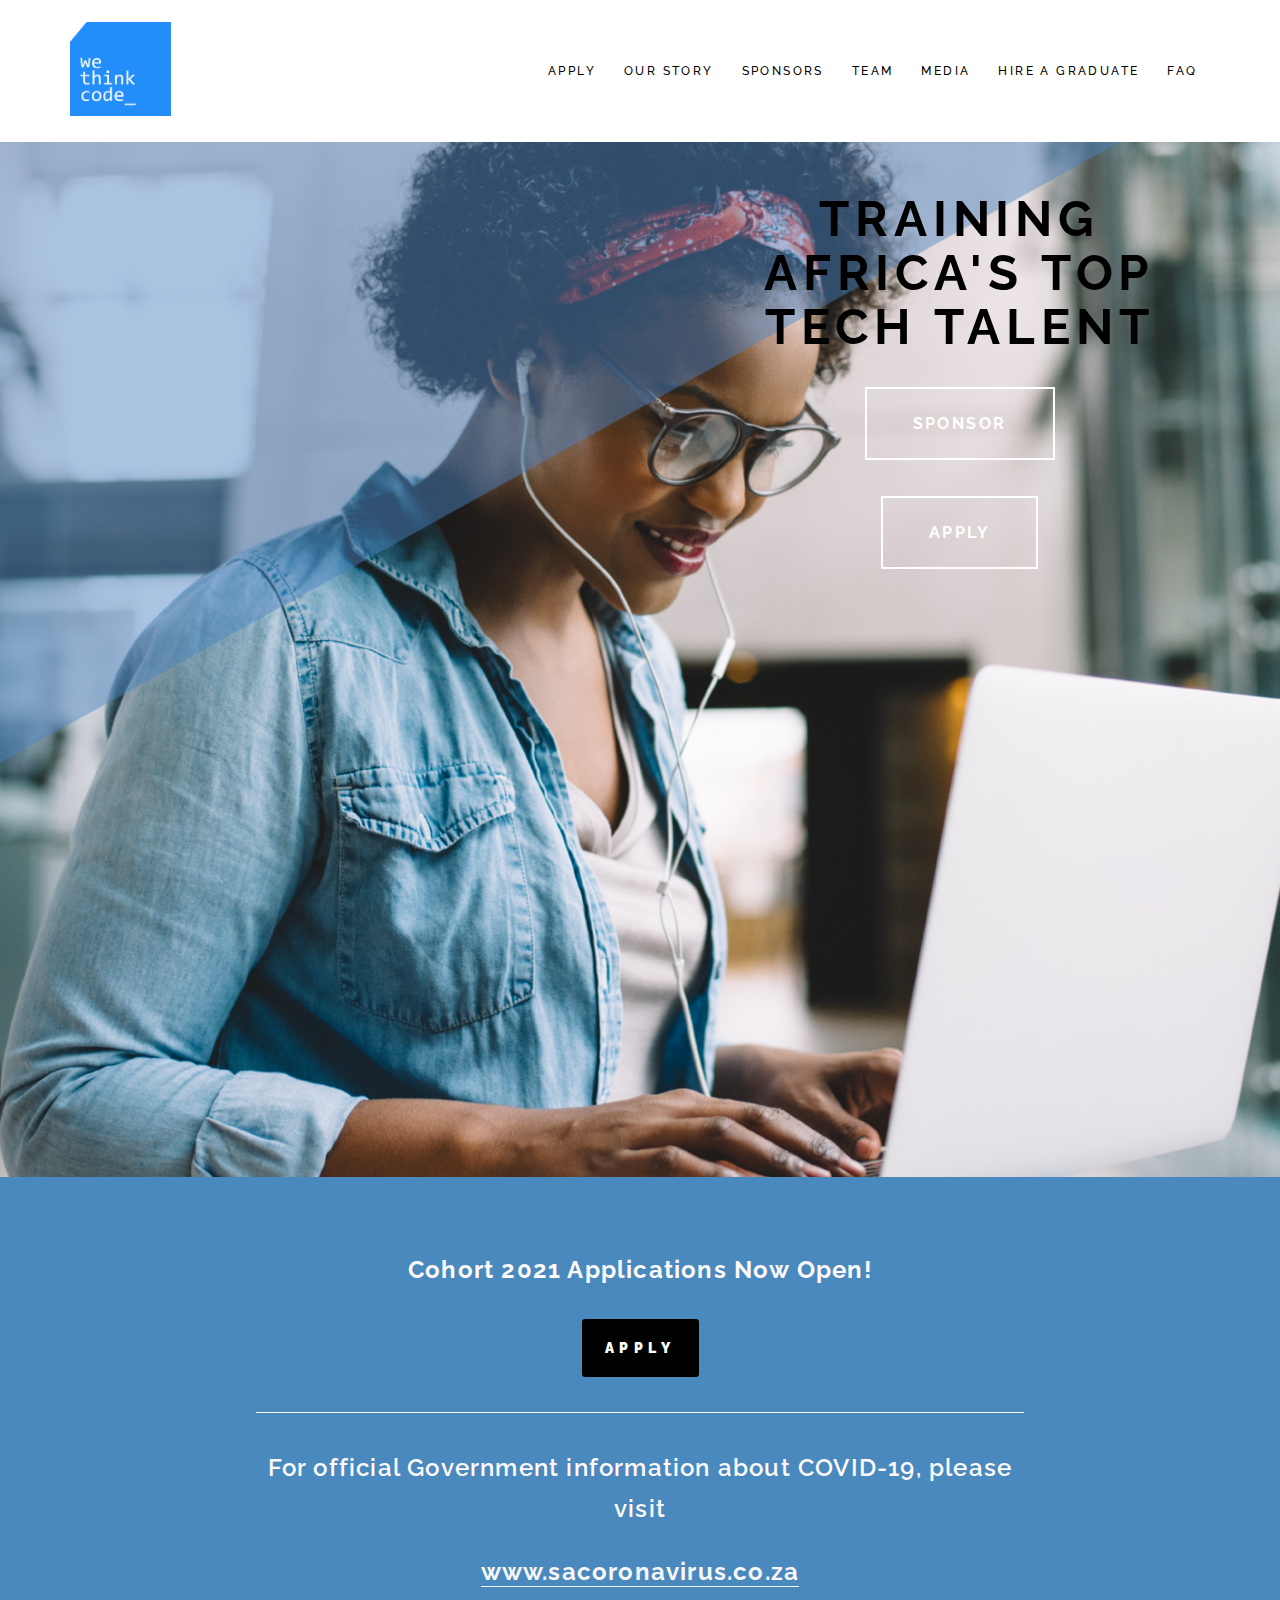
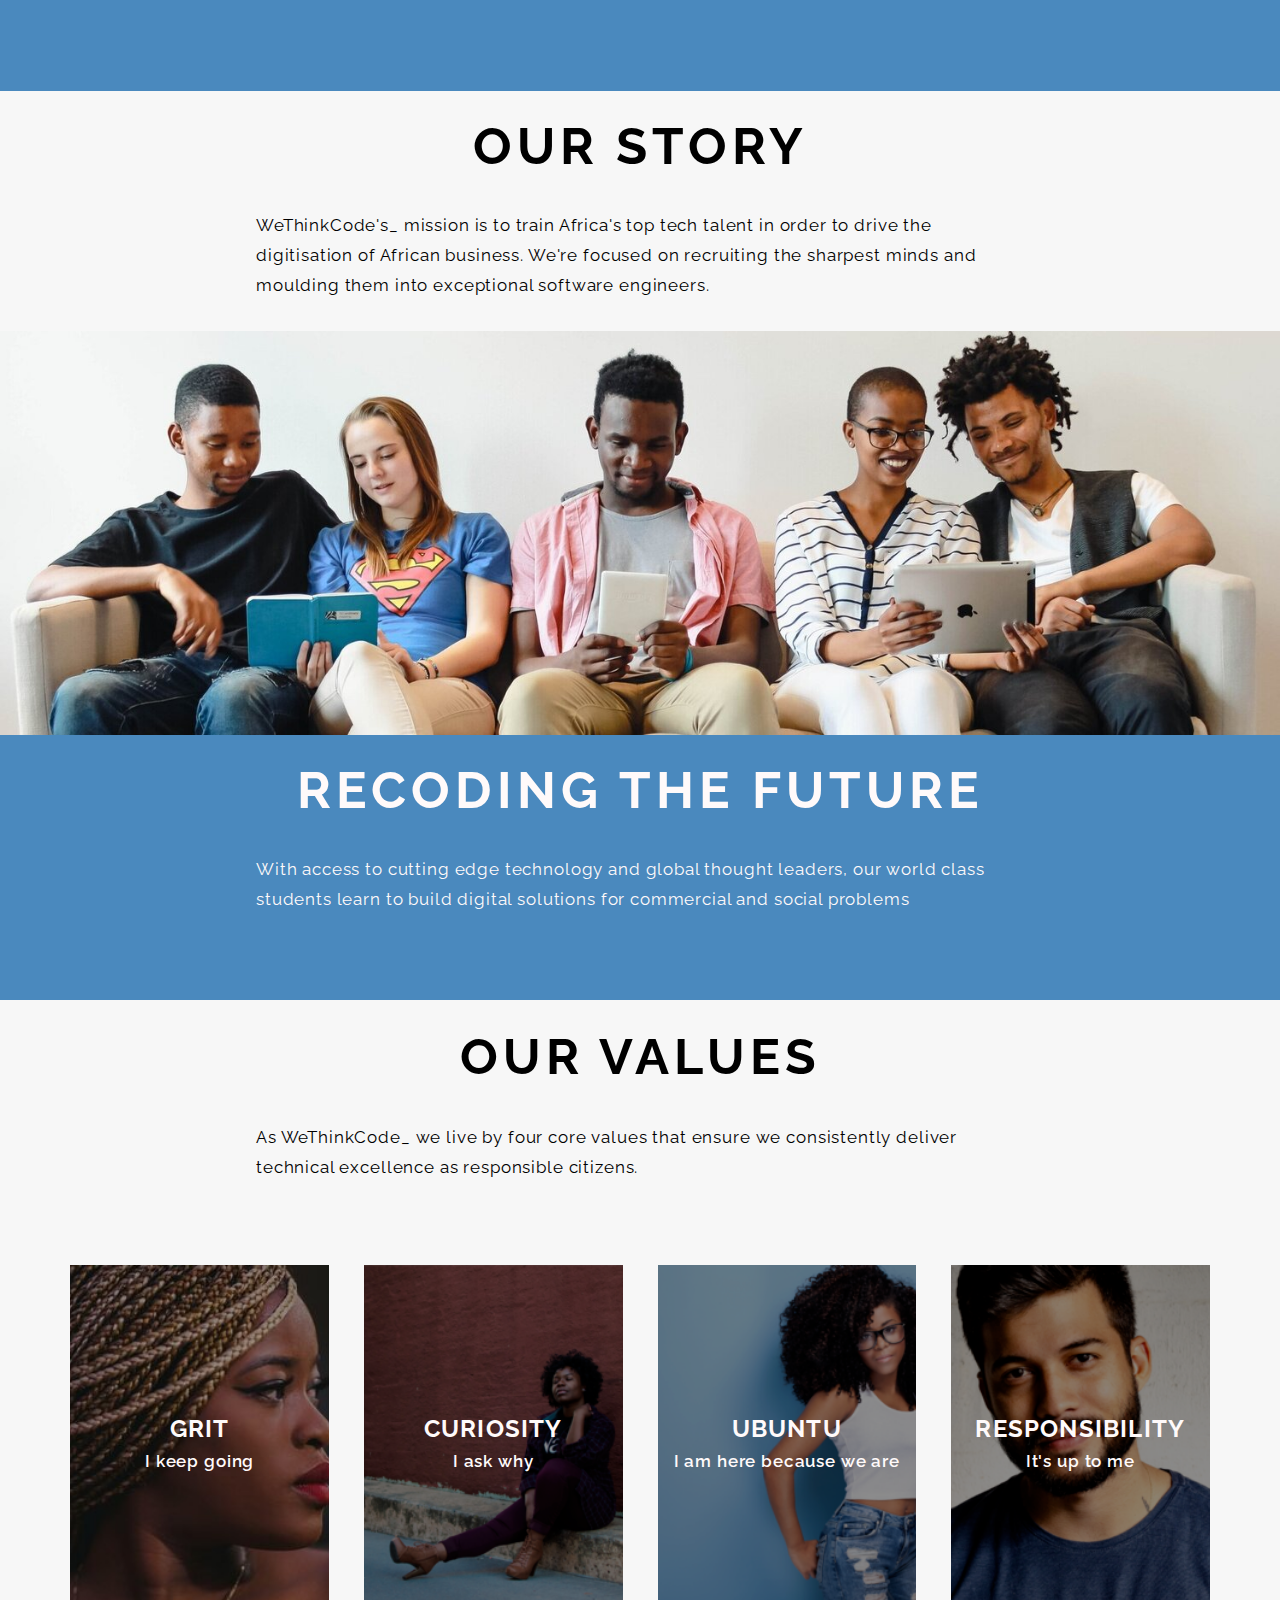
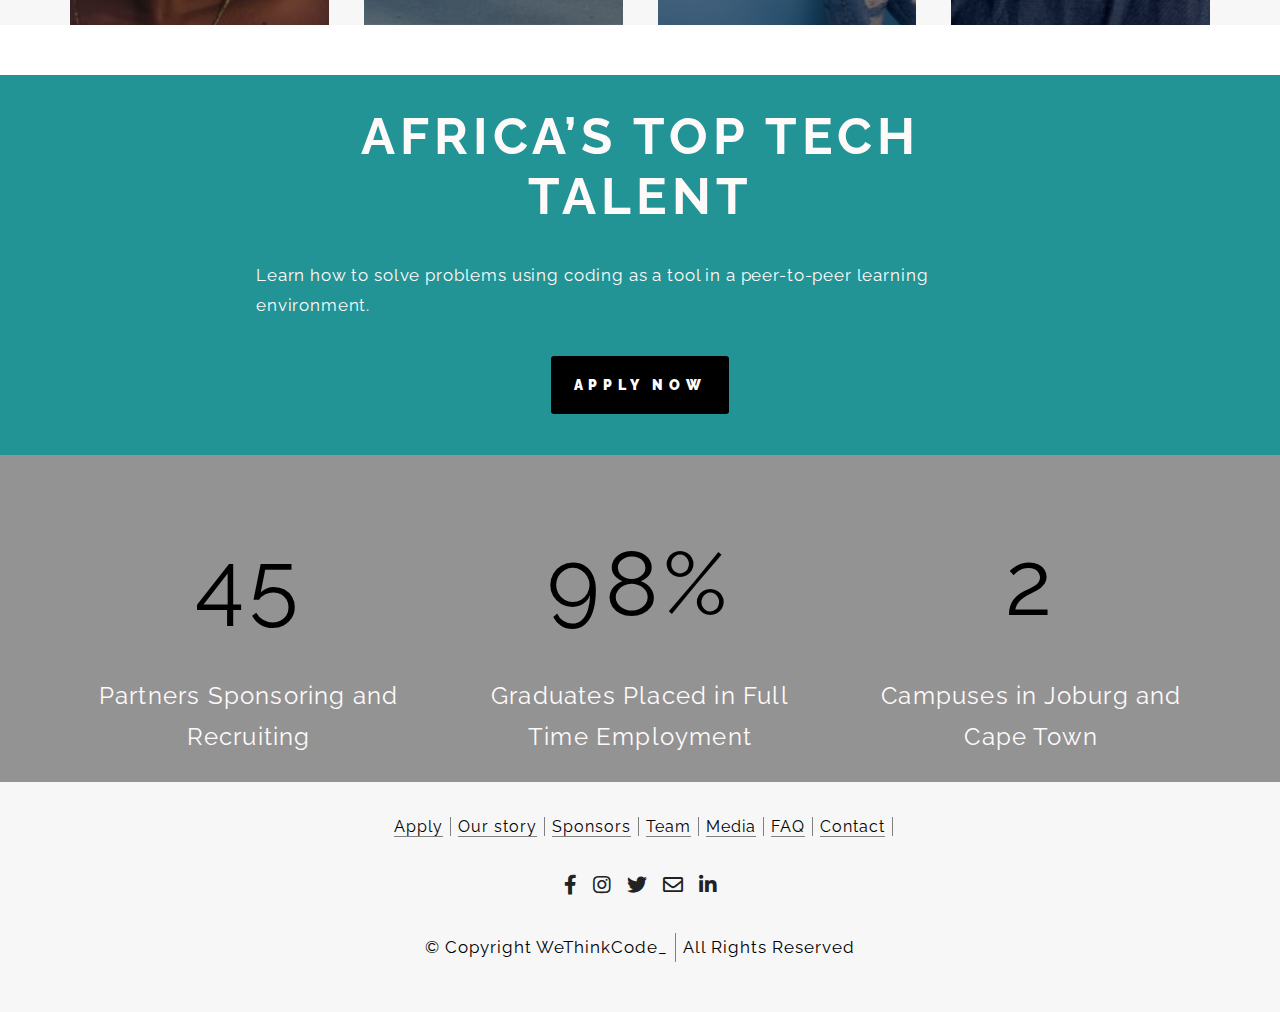
<file: index.html>
<!DOCTYPE html>
<html lang="en">
<head>
    <meta charset="UTF-8">
    <meta name="viewport" content="width=device-width, initial-scale=1.0">
    <meta name="description" content="Wethinkcode is an institution where you can learn how to code for free for 2 years">
    <meta name="author" content="Tavonga">
    <title>WeThinkCode_</title>
    <link rel="icon" type="image/png" href="./img/favicon-16x16.png" sizes="16x16">
    <link rel="stylesheet" href="./css/all.min.css">
    <link rel="stylesheet" href="./css/style.css">
</head>
<body>
    <header class="big-container">
        <a href="index.html"><img id="logo" src="./img/logo.png" alt="WeThinkCode logo"></a>
        <nav class="header-nav">
            <ul>
                <li><a href="apply.html">Apply</a></li>
                <li><a href="ourstory.html">Our story</a></li>
                <li><a href="sponsors.html">Sponsors</a></li>
                <li><a href="team.html">Team</a></li>
                <li><a href="#">Media</a></li>
                <li><a href="#">Hire a graduate</a></li>
                <li><a href="#">faq</a></li>
            </ul>
        </nav>
    </header>
    <section class="home-showcase">
        <div class="showcase-container big-container">
            <div class="showcase-heading">
                <h1 class="black-text">TRAINING AFRICA'S TOP TECH TALENT</h1>
            </div>
            <div class="showcase-buttons">
                <a class="showcase-button" href="#">Sponsor</a>
                <a class="showcase-button" href="apply.html">Apply</a>
            </div>
        </div>
    </section>
    <section class="announcement-container">
        <div class="announcement small-container">
            <div class="application-announcement">
                <h3 class="white-text">Cohort 2021 Applications Now Open!</h3>
                <a href="apply.html" id="black-button">Apply</a>
            </div>
            <div class="divider"></div>
            <div class="covid-announcement">
                <p 
                    class="white-text">For official Government information about COVID-19, please<br> visit <br>
                    <a href="https://sacoronavirus.co.za/" class="covid-link" target="_blank">www.sacoronavirus.co.za</a>
                </p>
            </div>
        </div>
    </section>
    <section class="our-story">
        <div class="small-container">
            <h2 class="black-text">OUR STORY</h2>
            <p class="black-text">
                WeThinkCode's_ mission is to train Africa's top tech talent in order to drive the digitisation of African business.
                We're focused on recruiting the sharpest minds and moulding them into exceptional software engineers.
            </p>
        </div>
    </section>
    <img class="group-image" src="./img/group.jpg" alt="we think coders reading books in different physical formats and devices">
    <section class="future-container">
        <div class="recording-the-future small-container">
            <h2 class="white-text">RECODING THE FUTURE</h2> 
            <p class="white-text">
                With access to cutting edge technology and global thought leaders, our world class 
                students learn to build digital solutions for commercial and social problems
            </p>
        </div>
    </section>
    <section class="values-container">
        <div class="our-values small-container">
            <h2 class="black-text">OUR VALUES</h2>
            <p class="black-text">
                As WeThinkCode_ we live by four core values that ensure we 
                consistently deliver technical excellence as responsible citizens.
            </p>
        </div>
    </section>
    <section class="values-grid-container">
        <div class="values-grid big-container">
            <div class="grit-image">
                <h4 class="white-text">GRIT</h4>
                <p class="white-text">I keep going</p>
            </div>
            <div class="curiosity-image">
                <h4 class="white-text">CURIOSITY</h4>
                <p class="white-text">I ask why</p>
            </div>
            <div class="ubuntu-image">
                <h4 class="white-text">UBUNTU</h4>
                <p class="white-text">I am here because we are</p>
            </div>
            <div class="responsibility-image">
                <h4 class="white-text">RESPONSIBILITY</h4>
                <p class="white-text">It's up to me</p>
            </div>
        </div>
    </section>
    <section class="tech-talent-container">
        <div class="tech-talent small-container">
            <h2 class="white-text">AFRICA’S TOP TECH <br> TALENT</h2>
            <p class="white-text">Learn how to solve problems using coding as a tool in a peer-to-peer learning environment.</p>
            <a href="apply.html" id="black-button">Apply Now</a>
        </div>
    </section>
    <section class="stats-container">
        <div class="stats big-container">
            <div class="grid-stat">
                <h2 class="black-text">45</h2>
                <p class="white-text">Partners Sponsoring and Recruiting</p>
            </div>
            <div class="grid-stat">
                <h2 class="black-text">98%</h2>
                <p class="white-text">Graduates Placed in Full Time Employment</p>
            </div>
            <div class="grid-stat">
                <h2 class="black-text">2</h2>
                <p class="white-text">Campuses in Joburg and Cape Town</p>
            </div>
        </div>
    </section>
    <footer>
        <nav class="footer-nav">
            <ul>
                <li><a href="apply.html">Apply</a></li>
                <li><a href="ourstory.html">Our story</a></li>
                <li><a href="sponsors.html">Sponsors</a></li>
                <li><a href="team.html">Team</a></li>
                <li><a href="#">Media</a></li>
                <li><a href="#">FAQ</a></li>
                <li><a href="#">Contact</a></li>
            </ul>
        </nav>
        <div class="footer-icons">
            <i class="fab fa-facebook-f"></i>
            <i class="fab fa-instagram"></i>
            <i class="fab fa-twitter"></i>
            <i class="far fa-envelope"></i>
            <i class="fab fa-linkedin-in"></i>
        </div>
        <div class="copyrights black-text">
            <p class="copytag">&copy; Copyright WeThinkCode_</p>
            <p class="rights-tag">All Rights Reserved</p>
        </div>
    </footer>
</body>
</html>
</file>
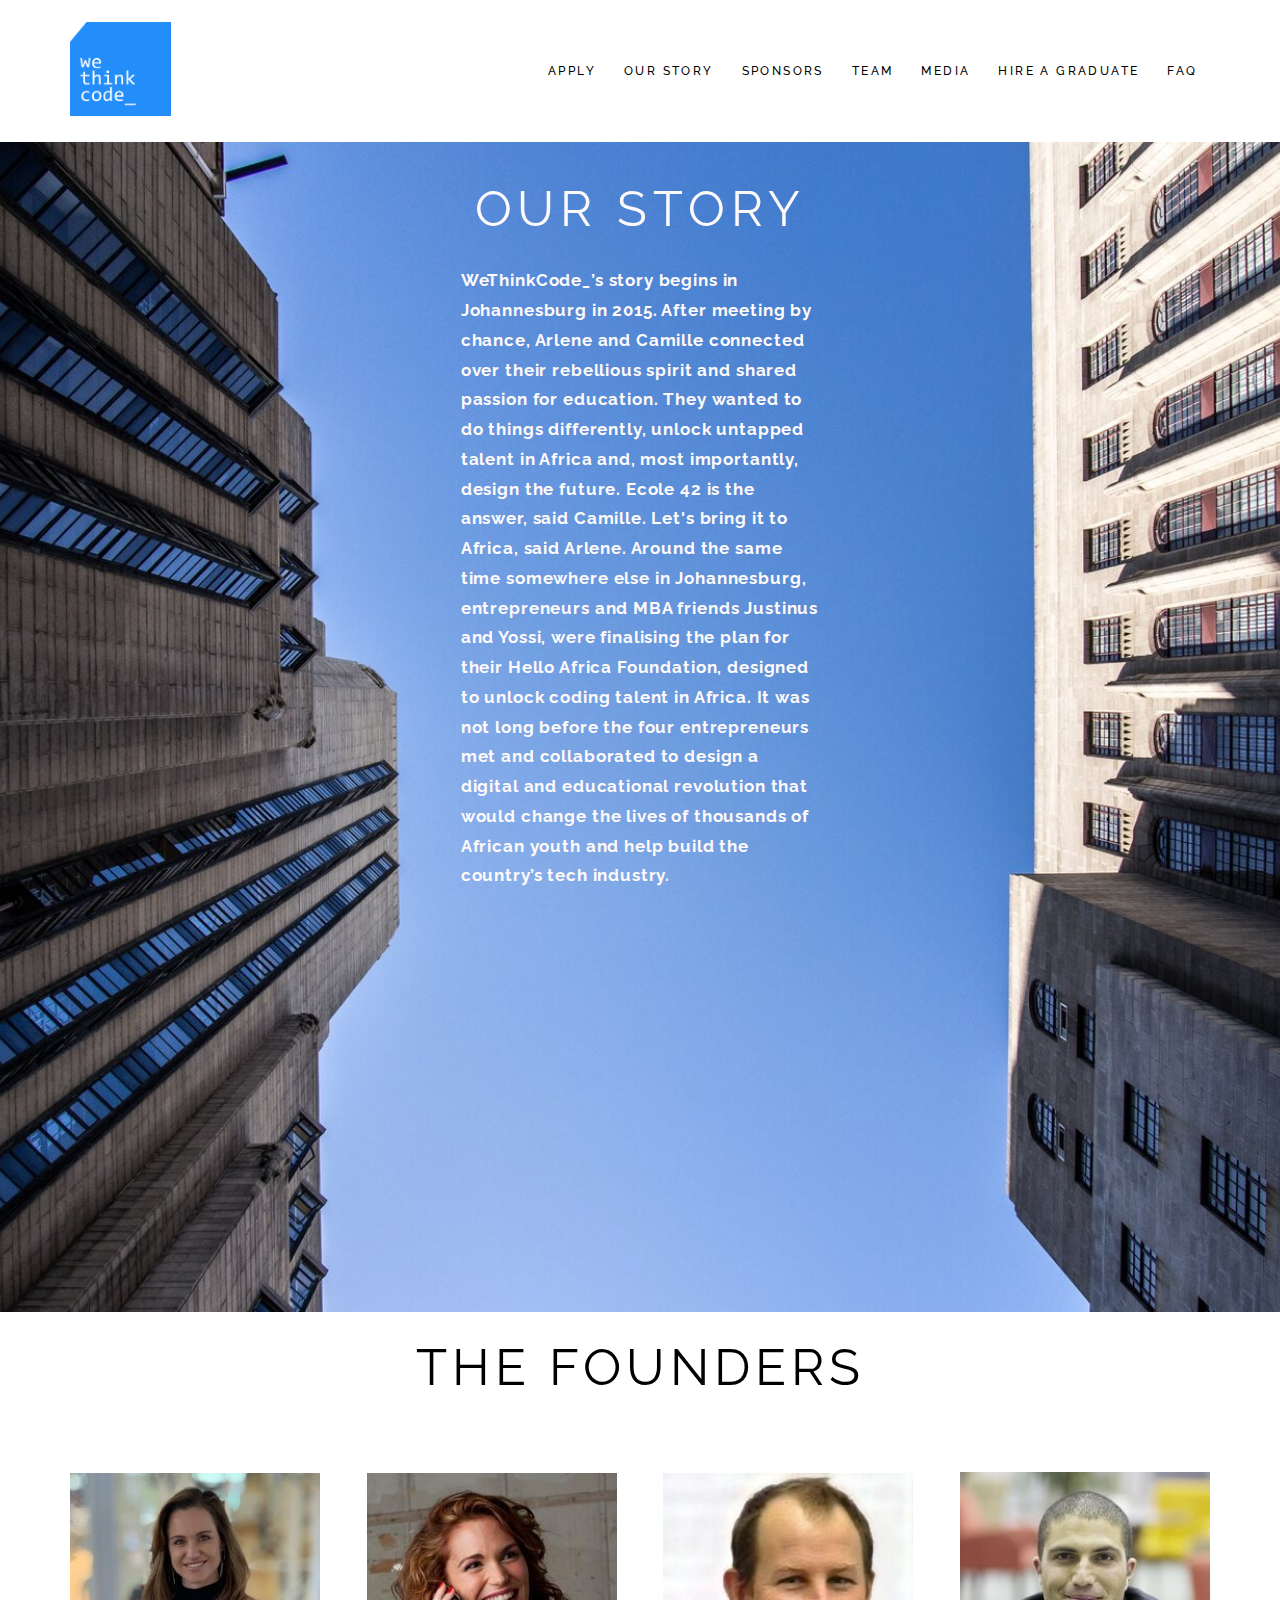
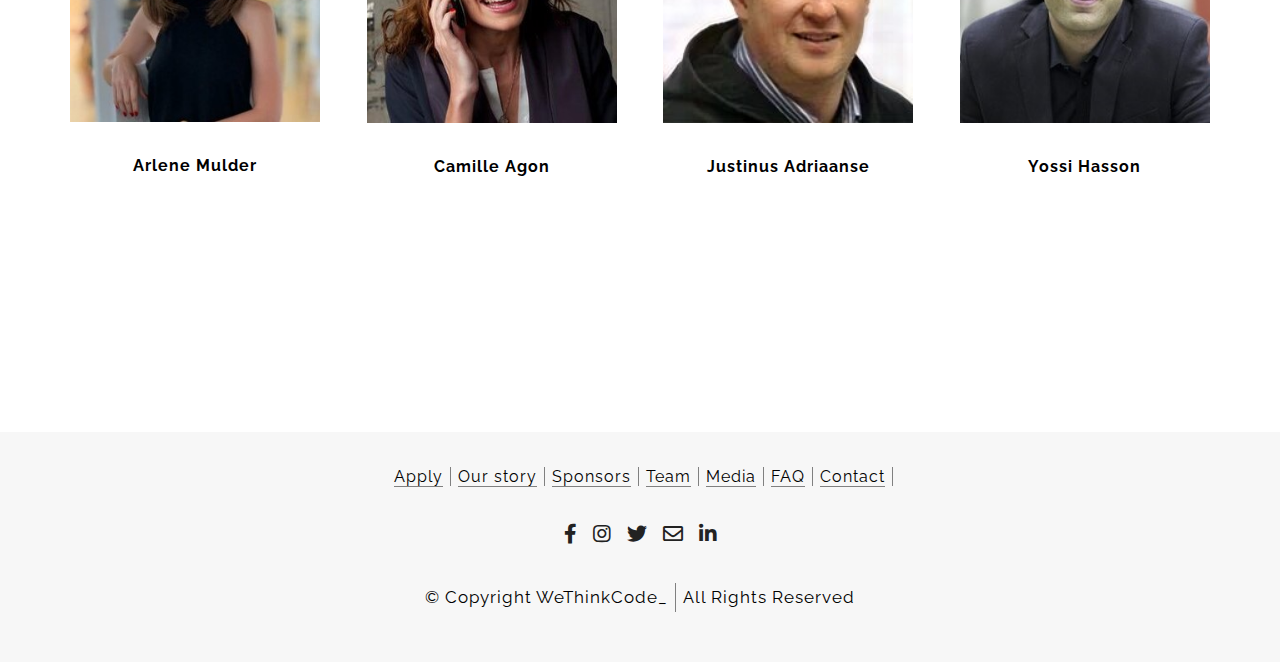
<file: ourstory.html>
<!DOCTYPE html>
<html lang="en">
<head>
    <meta charset="UTF-8">
    <meta name="viewport" content="width=device-width, initial-scale=1.0">
    <meta name="description" content="Wethinkcode is an institution where you can learn how to code for free for 2 years">
    <meta name="author" content="Tavonga">
    <title>Our Story - WeThinkCode_</title>
    <link rel="icon" type="image/png" href="./img/favicon-16x16.png" sizes="16x16">
    <link rel="stylesheet" href="./css/all.min.css">
    <link rel="stylesheet" href="./css/style.css">
</head>
<body>
    <header class="big-container">
        <a href="index.html"><img id="logo" src="./img/logo.png" alt="WeThinkCode logo"></a>
        <nav class="header-nav">
            <ul>
                <li><a href="apply.html">Apply</a></li>
                <li><a href="ourstory.html">Our story</a></li>
                <li><a href="#">Sponsors</a></li>
                <li><a href="#">Team</a></li>
                <li><a href="#">Media</a></li>
                <li><a href="#">Hire a graduate</a></li>
                <li><a href="#">faq</a></li>
            </ul>
        </nav>
    </header>
    <section class="story-showcase">
        <div class="tiny-container">
            <h1 class="white-text">OUR STORY</h1>
            <p class="white-text">
                WeThinkCode_’s story begins in Johannesburg in 2015. After meeting by chance, Arlene and Camille
                connected over their rebellious spirit and shared passion for education. 
                They wanted to do things differently, unlock untapped talent in Africa and, most importantly, 
                design the future. Ecole 42 is the answer, said Camille. Let's bring it to Africa, said Arlene. 
                Around the same time somewhere else in Johannesburg, entrepreneurs and MBA friends Justinus and Yossi, 
                were finalising the plan for their Hello Africa Foundation, designed to unlock coding talent in Africa. 
                It was not long before the four entrepreneurs met and collaborated to design a digital and educational 
                revolution that would change the lives of thousands of African youth and help build the country’s tech 
                industry.
            </p>
        </div>
    </section>
    <section class="the-founders big-container">
        <h2 class="black-text">THE FOUNDERS</h2>
        <div class="founder-faces">
            <div class="founder">
                <img src="./img/arlene.jpg" alt="Arlene Mulder image">
                <h3 class="black-text">Arlene Mulder</h3>
            </div>
            <div class="founder">
                <img src="./img/camille.jpg" alt="Camille Agon image">
                <h3 class="black-text">Camille Agon</h3>
            </div>
            <div class="founder">
                <img src="./img/justinus.jpg" alt="Justinus Adriaanse image">
                <h3 class="black-text">Justinus Adriaanse</h3>
            </div>
            <div class="founder">
                <img src="./img/yossi.jpg" alt="Yossi Hasson image">
                <h3 class="black-text">Yossi Hasson</h3>
            </div>
        </div>
    </section>
    <footer>
        <nav class="footer-nav">
            <ul>
                <li><a href="apply.html">Apply</a></li>
                <li><a href="ourstory.html">Our story</a></li>
                <li><a href="#">Sponsors</a></li>
                <li><a href="#">Team</a></li>
                <li><a href="#">Media</a></li>
                <li><a href="#">FAQ</a></li>
                <li><a href="#">Contact</a></li>
            </ul>
        </nav>
        <div class="footer-icons">
            <i class="fab fa-facebook-f"></i>
            <i class="fab fa-instagram"></i>
            <i class="fab fa-twitter"></i>
            <i class="far fa-envelope"></i>
            <i class="fab fa-linkedin-in"></i>
        </div>
        <div class="copyrights black-text">
            <p class="copytag">&copy; Copyright WeThinkCode_</p>
            <p class="rights-tag">All Rights Reserved</p>
        </div>
    </footer>
</body>
</html>
</file>
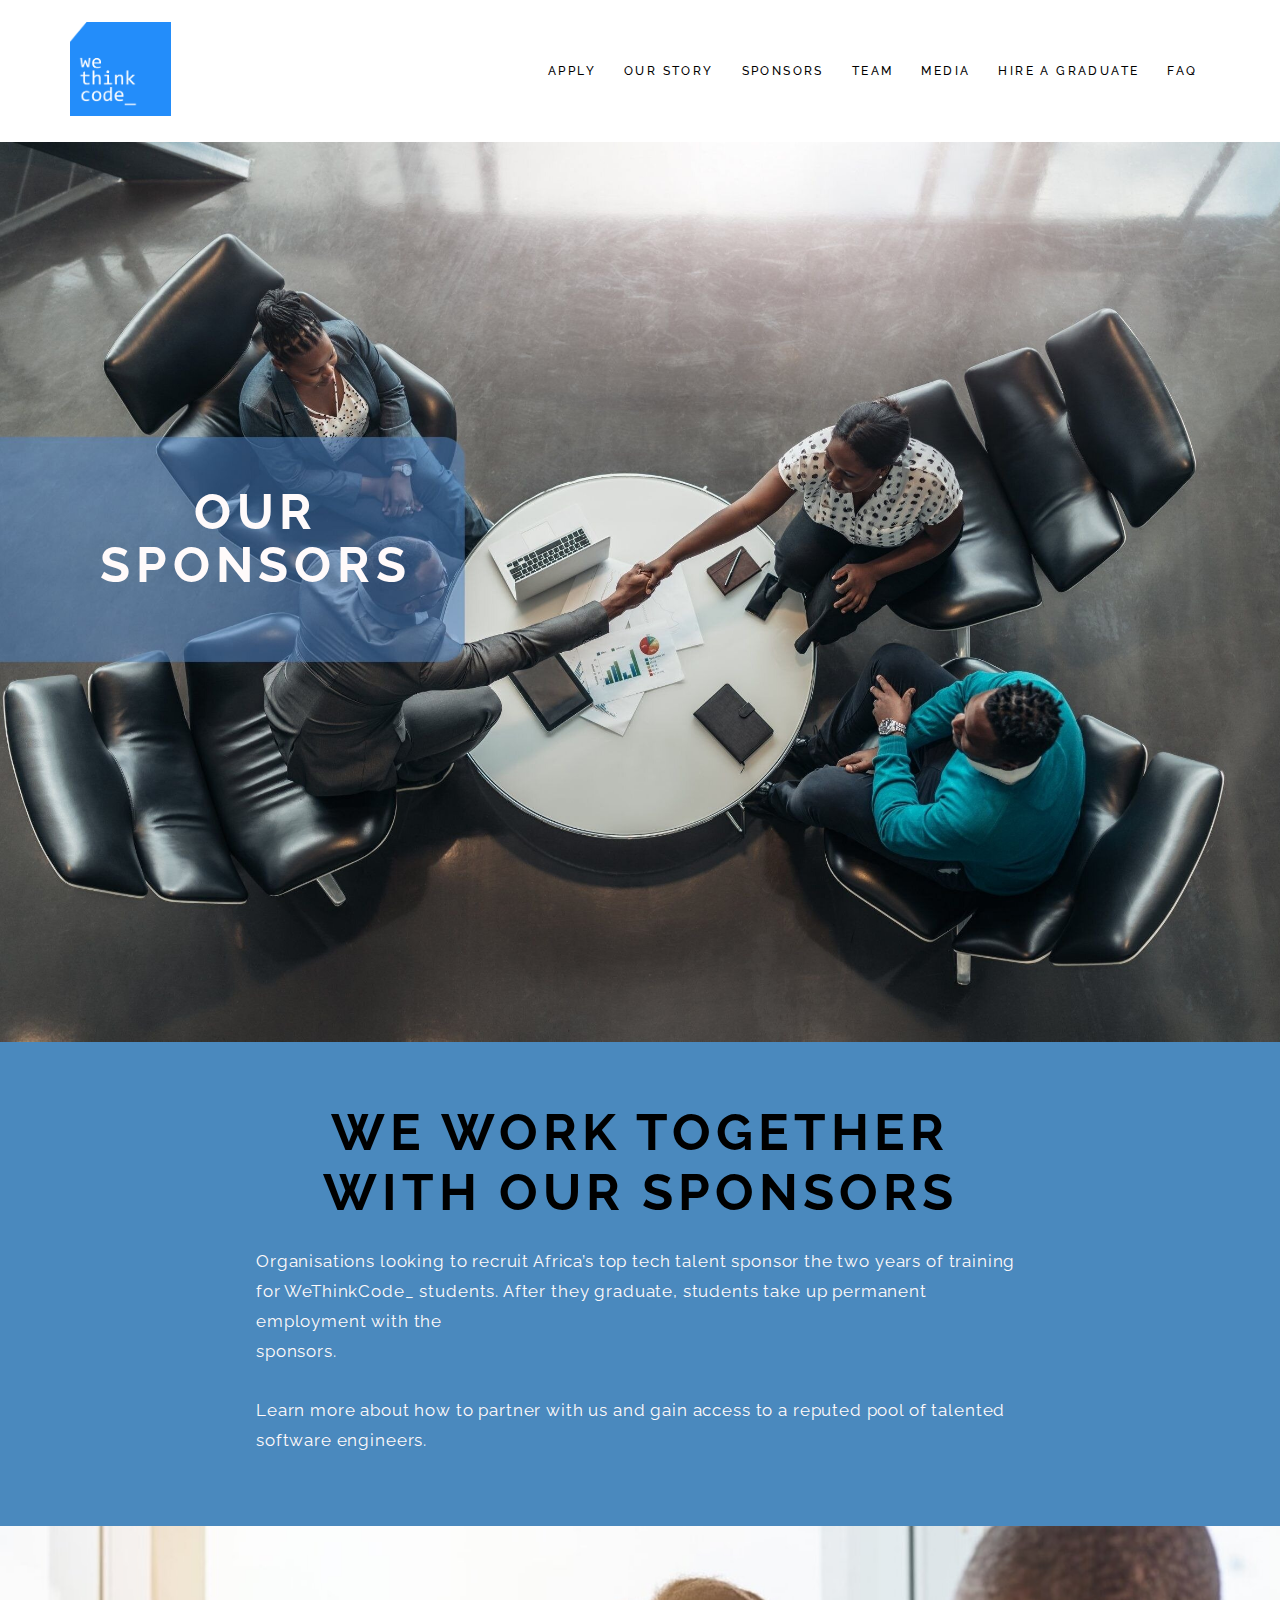
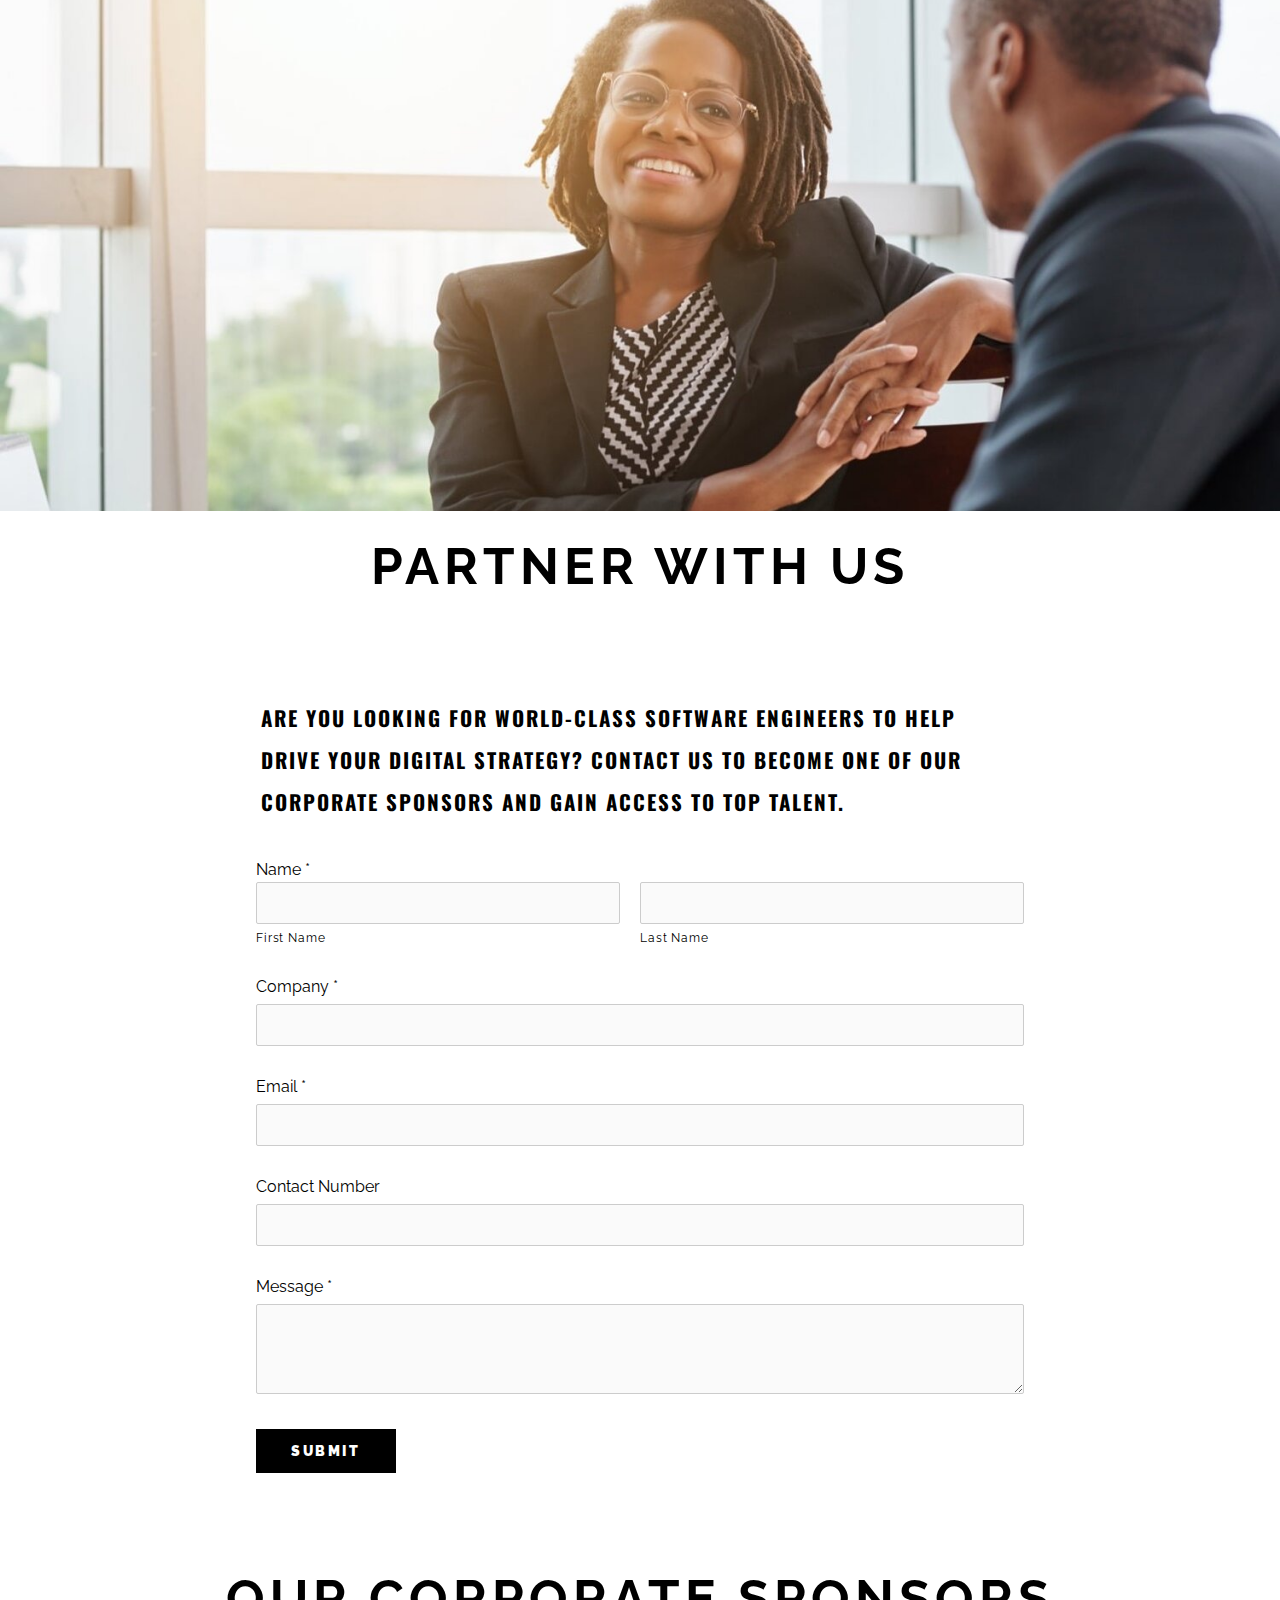
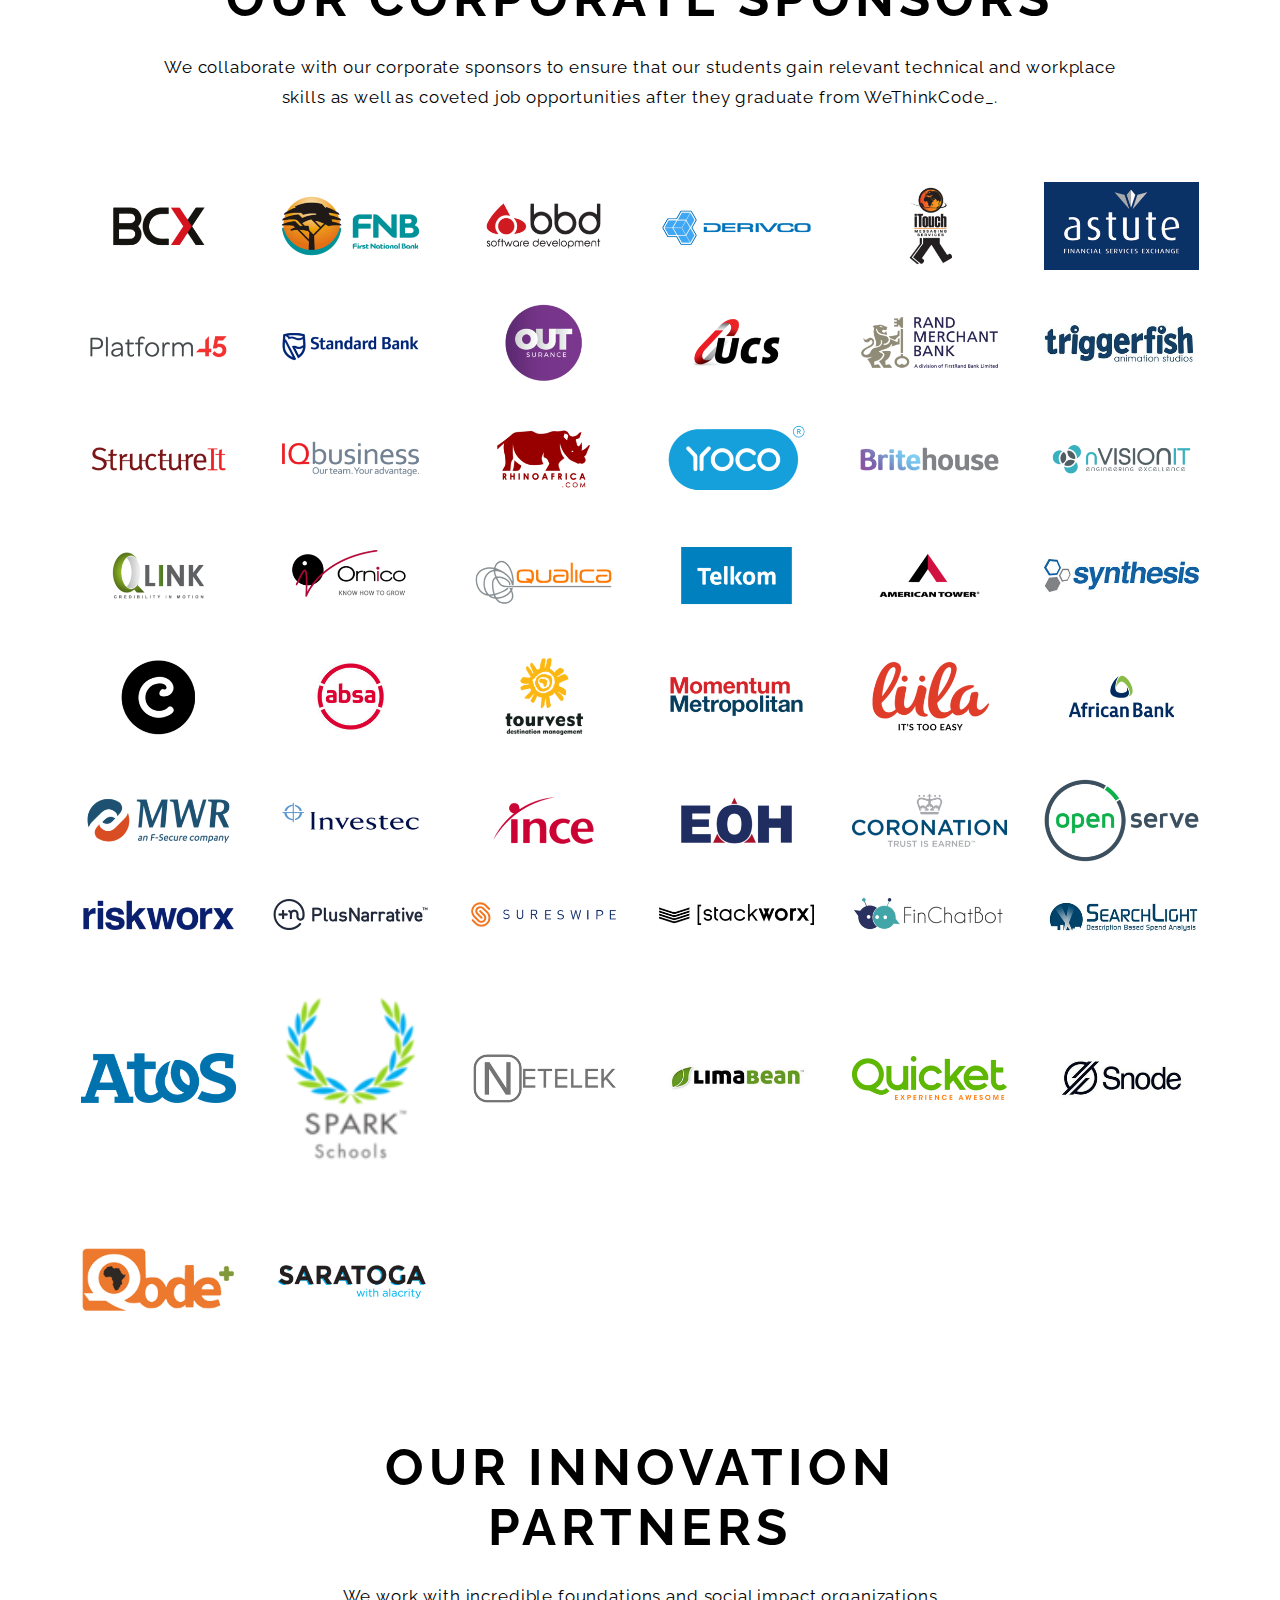
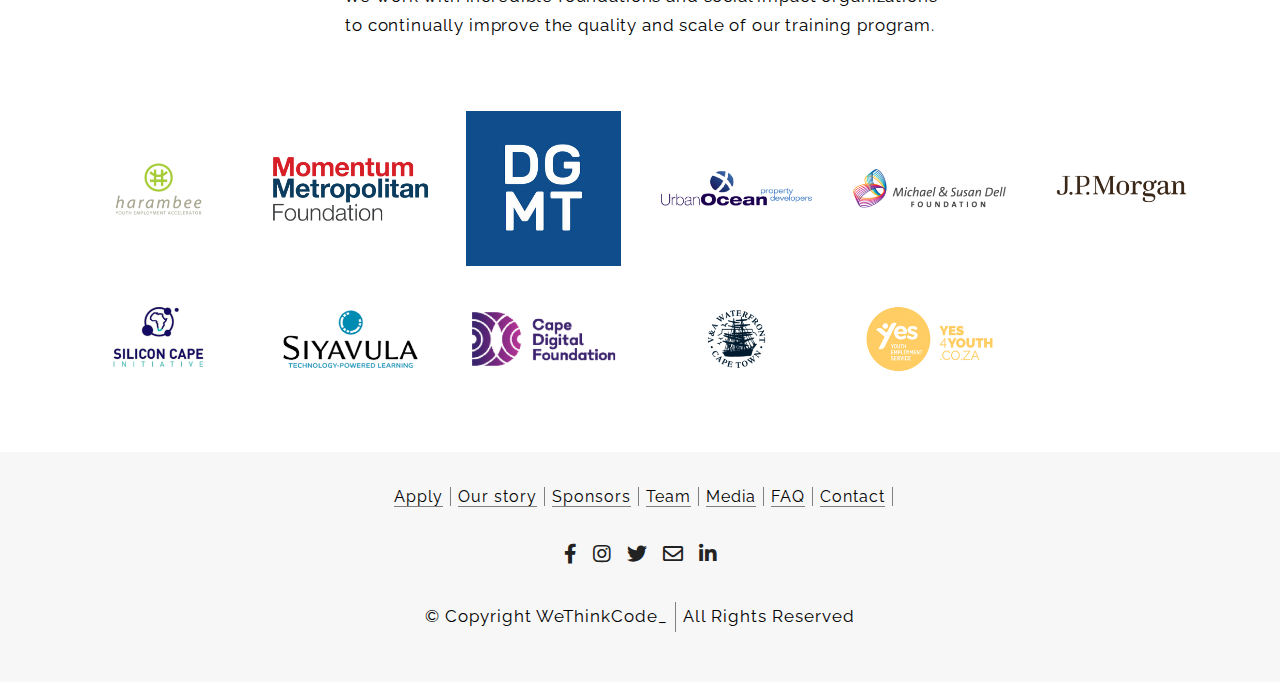
<file: sponsors.html>
<!DOCTYPE html>
<html lang="en">
<head>
    <meta charset="UTF-8">
    <meta name="viewport" content="width=device-width, initial-scale=1.0">
    <meta name="description" content="Wethinkcode is an institution where you can learn how to code for free for 2 years">
    <meta name="author" content="Tavonga">
    <title>Sponsors - WeThinkCode_</title>
    <link rel="icon" type="image/png" href="./img/favicon-16x16.png" sizes="16x16">
    <link rel="stylesheet" href="./css/all.min.css">
    <link rel="stylesheet" href="./css/style.css">
</head>
<body>
    <header class="big-container">
        <a href="index.html"><img id="logo" src="./img/logo.png" alt="WeThinkCode logo"></a>
        <nav class="header-nav">
            <ul>
                <li><a href="apply.html">Apply</a></li>
                <li><a href="ourstory.html">Our story</a></li>
                <li><a href="sponsors.html">Sponsors</a></li>
                <li><a href="team.html">Team</a></li>
                <li><a href="#">Media</a></li>
                <li><a href="#">Hire a graduate</a></li>
                <li><a href="#">faq</a></li>
            </ul>
        </nav>
    </header>
    <section class="sponsors-showcase">
        <div class="big-container">
            <h1 class="white-text">OUR <br> SPONSORS</h1>
        </div>
    </section>
    <section class="togetherness">
        <h2 class="small-container black-text">WE WORK TOGETHER WITH OUR SPONSORS</h2>
        <p class="white-text small-container">
            Organisations looking to recruit Africa’s top tech talent sponsor the two years of training for WeThinkCode_ students. 
            After they graduate, students take up permanent employment with the <br> sponsors.
            <br><br>
            Learn more about how to partner with us and gain access to a reputed pool of talented software engineers.
        </p>
    </section>
    <section class="mentorship"></section>
    <section class="partner">
        <h2 class="black-text small-container">PARTNER WITH US</h2>
        <h3 class="black-text small-container">
            ARE YOU LOOKING FOR WORLD-CLASS SOFTWARE ENGINEERS TO HELP DRIVE YOUR DIGITAL STRATEGY?
            CONTACT US TO BECOME ONE OF OUR CORPORATE SPONSORS AND GAIN ACCESS TO TOP TALENT.
        </h3>
    </section>
    <section class="sponsor-form-container small-container">
        <form action="" class="sponsor-form">
            <label for="name-group">Name *</label>
            <div id="name-group">
                <input id="first-name" type="text" name="first-name">
                <input type="text" name="last-name">
                <p>First Name</p>
                <p>Last Name</p>
            </div>
            <label for="company">Company *</label>
            <input type="text" id="company" name="company">

            <label for="email">Email *</label>
            <input type="email" id="email" name="email">

            <label for="phone">Contact Number</label>
            <input type="number" id="phone" name="phone">

            <label for="message">Message *</label>
            <textarea name="message" id="message" cols="30" rows="4"></textarea>
            <input type="submit" id="submit-btn" name="submit">
        </form>
    </section>
    <section class="corporate-sponsors big-container">
        <h2 class="black-text">OUR CORPORATE SPONSORS</h2>
        <p class="black-text">
            We collaborate with our corporate sponsors to ensure that our students gain relevant technical and workplace
            skills as well as coveted job opportunities after they graduate from WeThinkCode_.
        </p>
    </section>
    <section class="sponsors-grid big-container">
        <a href="https://www.bcx.co.za/" target="_blank"><img src="./img/sponsor-logo/bcx.png" alt="bcx logo"></a>
        <a href="https://www.fnb.co.za/" target="_blank"><img src="./img/sponsor-logo/fnb.png" alt="fnb logo"></a>
        <a href="https://www.bbd.co.za/" target="_blank"><img src="./img/sponsor-logo/bbd.png" alt="bbd logo"></a>
        <a href="https://www.derivco.com/" target="_blank"><img src="./img/sponsor-logo/derivco.png" alt="derivco logo"></a>
        <a href="https://www.itouch.co.za/" target="_blank"><img src="./img/sponsor-logo/itouch.png" alt="itouch logo"></a>
        <a href="https://www.astutefse.com/" target="_blank"><img src="./img/sponsor-logo/astute.png" alt="astute logo"></a>
        <a href="https://www.platform45.com/" target="_blank"><img src="./img/sponsor-logo/platform45.png" alt="platform45 logo"></a>
        <a href="https://www.standardbank.co.za/" target="_blank"><img src="./img/sponsor-logo/standardbank.png" alt="standardbank logo"></a>
        <a href="https://www.outsurance.co.za/" target="_blank"><img src="./img/sponsor-logo/outsurance.png" alt="outsurance logo"></a>
        <a href="https://www.ucs-solutions.co.za/" target="_blank"><img src="./img/sponsor-logo/ucs.png" alt="ucs-solutions logo"></a>
        <a href="https://www.rmb.co.za/" target="_blank"><img src="./img/sponsor-logo/rmb.png" alt="rmb logo"></a>
        <a href="https://www.triggerfish.com/" target="_blank"><img src="./img/sponsor-logo/triggerfish.jpg" alt="triggerfish logo"></a>
        <a href="https://www.structureit.net/" target="_blank"><img src="./img/sponsor-logo/structureit.png" alt="structureit logo"></a>
        <a href="https://www.iqbusiness.net/" target="_blank"><img src="./img/sponsor-logo/iqbusiness.png" alt="iqbusiness logo"></a>
        <a href="https://www.rhinoafrica.com/" target="_blank"><img src="./img/sponsor-logo/rhinoafrica.png" alt="rhinoafrica logo"></a>
        <a href="https://www.yoco.co.za/" target="_blank"><img src="./img/sponsor-logo/yoco.png" alt="yoco logo"></a>
        <a href="https://www.britehouse.co.za/" target="_blank"><img src="./img/sponsor-logo/britehouse.png" alt="britehouse logo"></a>
        <a href="https://www.nvisionit.xyz/" target="_blank"><img src="./img/sponsor-logo/nvision.png" alt="nvision logo"></a>
        <a href="https://www.qlink.co.za/" target="_blank"><img src="./img/sponsor-logo/qlink.png" alt="qlink logo"></a>
        <a href="https://www.ornico.co.za/" target="_blank"><img src="./img/sponsor-logo/ornico.png" alt="ornico logo"></a>
        <a href="https://www.qualica.com/" target="_blank"><img src="./img/sponsor-logo/qualica.png" alt="qualica logo"></a>
        <a href="https://www.telkom.co.za/" target="_blank"><img src="./img/sponsor-logo/telkom.png" alt="telkom logo"></a>
        <a href="https://www.atcsouthafrica.co.za/" target="_blank"><img src="./img/sponsor-logo/americantower.png" alt="americantower logo"></a>
        <a href="https://www.synthesis.co.za/" target="_blank"><img src="./img/sponsor-logo/synthesis.jpg" alt="synthesis logo"></a>
        <a href="https://www.coil.com/" target="_blank"><img src="./img/sponsor-logo/coil.png" alt="coil logo"></a>
        <a href="https://www.absa.africa/" target="_blank"><img src="./img/sponsor-logo/absa.jpg" alt="absa logo"></a>
        <a href="https://www.tourvestdm.com/" target="_blank"><img src="./img/sponsor-logo/tourvest.png" alt="tourvest logo"></a>
        <a href="https://www.momentummetropolitan.co.za/" target="_blank"><img src="./img/sponsor-logo/momentummetropolitan.png" alt="momentummetropolitan logo"></a>
        <a href="https://www.rideshare.lula.co.za/" target="_blank"><img src="./img/sponsor-logo/lula.png" alt="lula logo"></a>
        <a href="https://www.africanbank.co.za/" target="_blank"><img src="./img/sponsor-logo/africanbank.png" alt="africanbank logo"></a>
        <a href="https://www.mwrinfosecurity.co.za/" target="_blank"><img src="./img/sponsor-logo/mwr.png" alt="mwrinfosecurity logo"></a>
        <a href="https://www.investec.co.za/" target="_blank"><img src="./img/sponsor-logo/investec.png" alt="investec logo"></a>
        <a href="https://www.ince.co.za/" target="_blank"><img src="./img/sponsor-logo/ince.png" alt="ince logo"></a>
        <a href="https://www.eoh.co.za/" target="_blank"><img src="./img/sponsor-logo/eoh.png" alt="eoh logo"></a>
        <a href="https://www.coronation.com/" target="_blank"><img src="./img/sponsor-logo/coronation.png" alt="coronation logo"></a>
        <a href="https://www.openserve.co.za/" target="_blank"><img src="./img/sponsor-logo/openserve.png" alt="openserve logo"></a>
        <a href="https://www.riskworx.com/" target="_blank"><img src="./img/sponsor-logo/riskworx.png" alt="riskworx logo"></a>
        <a href="https://www.plusnarrative.com/" target="_blank"><img src="./img/sponsor-logo/plusnarrative.png" alt="plusnarrative logo"></a>
        <a href="https://www.sureswipe.co.za/" target="_blank"><img src="./img/sponsor-logo/sureswipe.png" alt="sureswipe logo"></a>
        <a href="https://www.stackworx.io/" target="_blank"><img src="./img/sponsor-logo/stackworx.png" alt="stackworx logo"></a>
        <a href="https://www.finchatbot.com/" target="_blank"><img src="./img/sponsor-logo/finchatbot.png" alt="finchatbot logo"></a>
        <a href="https://www.marshantech.com/" target="_blank"><img src="./img/sponsor-logo/searchlight.png" alt="marshantech logo"></a>
        <a href="https://www.atos.net/" target="_blank"><img src="./img/sponsor-logo/atos.png" alt="atos logo"></a>
        <a href="https://www.sparkschools.co.za/" target="_blank"><img src="./img/sponsor-logo/sparkschools.png" alt="sparkschools logo"></a>
        <a href="https://www.netelek.co.za/" target="_blank"><img src="./img/sponsor-logo/netelek.png" alt="netelek logo"></a>
        <a href="https://www.limabean.agency/" target="_blank"><img src="./img/sponsor-logo/limabean.jpg" alt="limabean logo"></a>
        <a href="https://www.quicket.co.za/" target="_blank"><img src="./img/sponsor-logo/quicket.png" alt="quicket logo"></a>
        <a href="https://www.snode.com/" target="_blank"><img src="./img/sponsor-logo/snode.jpg" alt="snode logo"></a>
        <a href="https://www.qode.co.za/" target="_blank"><img src="./img/sponsor-logo/qode.png" alt="qode logo"></a>
        <a href="https://www.saratoga.co.za/" target="_blank"><img src="./img/sponsor-logo/saratoga.png" alt="saratoga logo"></a>
    </section>
    <section class="corporate-sponsors small-container">
        <h2 class="black-text">OUR INNOVATION PARTNERS</h2>
        <p class="black-text">
            We work with incredible foundations and social impact organizations to 
            continually improve the quality and scale of our training program.
        </p>
    </section>
    <section class="sponsors-grid big-container">
        <a href="https://www.harambee.co.za/" target="_blank"><img src="./img/sponsor-logo/harambee.png" alt="harambee logo"></a>
        <a href="https://www.momentummetropolitan.co.za/" target="_blank"><img src="./img/sponsor-logo/mmfoundation.png" alt="momentummetropolitan logo"></a>
        <a href="https://www.dgmt.co.za/" target="_blank"><img src="./img/sponsor-logo/dgmt.jpg" alt="dgmt logo"></a>
        <a href="https://www.urbanocean.com/" target="_blank"><img src="./img/sponsor-logo/urbanocean.png" alt="urbanocean logo"></a>
        <a href="https://www.msdf.org/" target="_blank"><img src="./img/sponsor-logo/michealandsusan.png" alt="msdf logo"></a>
        <a href="https://www.jpmorganchase.com/" target="_blank"><img src="./img/sponsor-logo/jpmorgan.png" alt="jpmorgan logo"></a>
        <a href="https://www.yes4youth.co.za/" target="_blank"><img src="./img/sponsor-logo/siliconcape.png" alt="siliconcape logo"></a>
        <a href="https://www.siyavula.com/future/wethinkcode/" target="_blank"><img src="./img/sponsor-logo/siyavula.png" alt="siyavula logo"></a>
        <a href="https://www.digitalfoundation.org.za/" target="_blank"><img src="./img/sponsor-logo/digitalcapefoundation.png" alt="digitalcapefoundation logo"></a>
        <a href="https://www.waterfront.co.za/" target="_blank"><img src="./img/sponsor-logo/vawaterfront.png" alt="vawaterfront logo"></a>
        <a href="https://www.yes4youth.co.za/" target="_blank"><img src="./img/sponsor-logo/yesyouth.png" alt="yes4youth logo"></a>
    </section>
    <footer>
        <nav class="footer-nav">
            <ul>
                <li><a href="apply.html">Apply</a></li>
                <li><a href="ourstory.html">Our story</a></li>
                <li><a href="sponsors.html">Sponsors</a></li>
                <li><a href="team.html">Team</a></li>
                <li><a href="#">Media</a></li>
                <li><a href="#">FAQ</a></li>
                <li><a href="#">Contact</a></li>
            </ul>
        </nav>
        <div class="footer-icons">
            <i class="fab fa-facebook-f"></i>
            <i class="fab fa-instagram"></i>
            <i class="fab fa-twitter"></i>
            <i class="far fa-envelope"></i>
            <i class="fab fa-linkedin-in"></i>
        </div>
        <div class="copyrights black-text">
            <p class="copytag">&copy; Copyright WeThinkCode_</p>
            <p class="rights-tag">All Rights Reserved</p>
        </div>
    </footer>
</body>
</html>
</file>
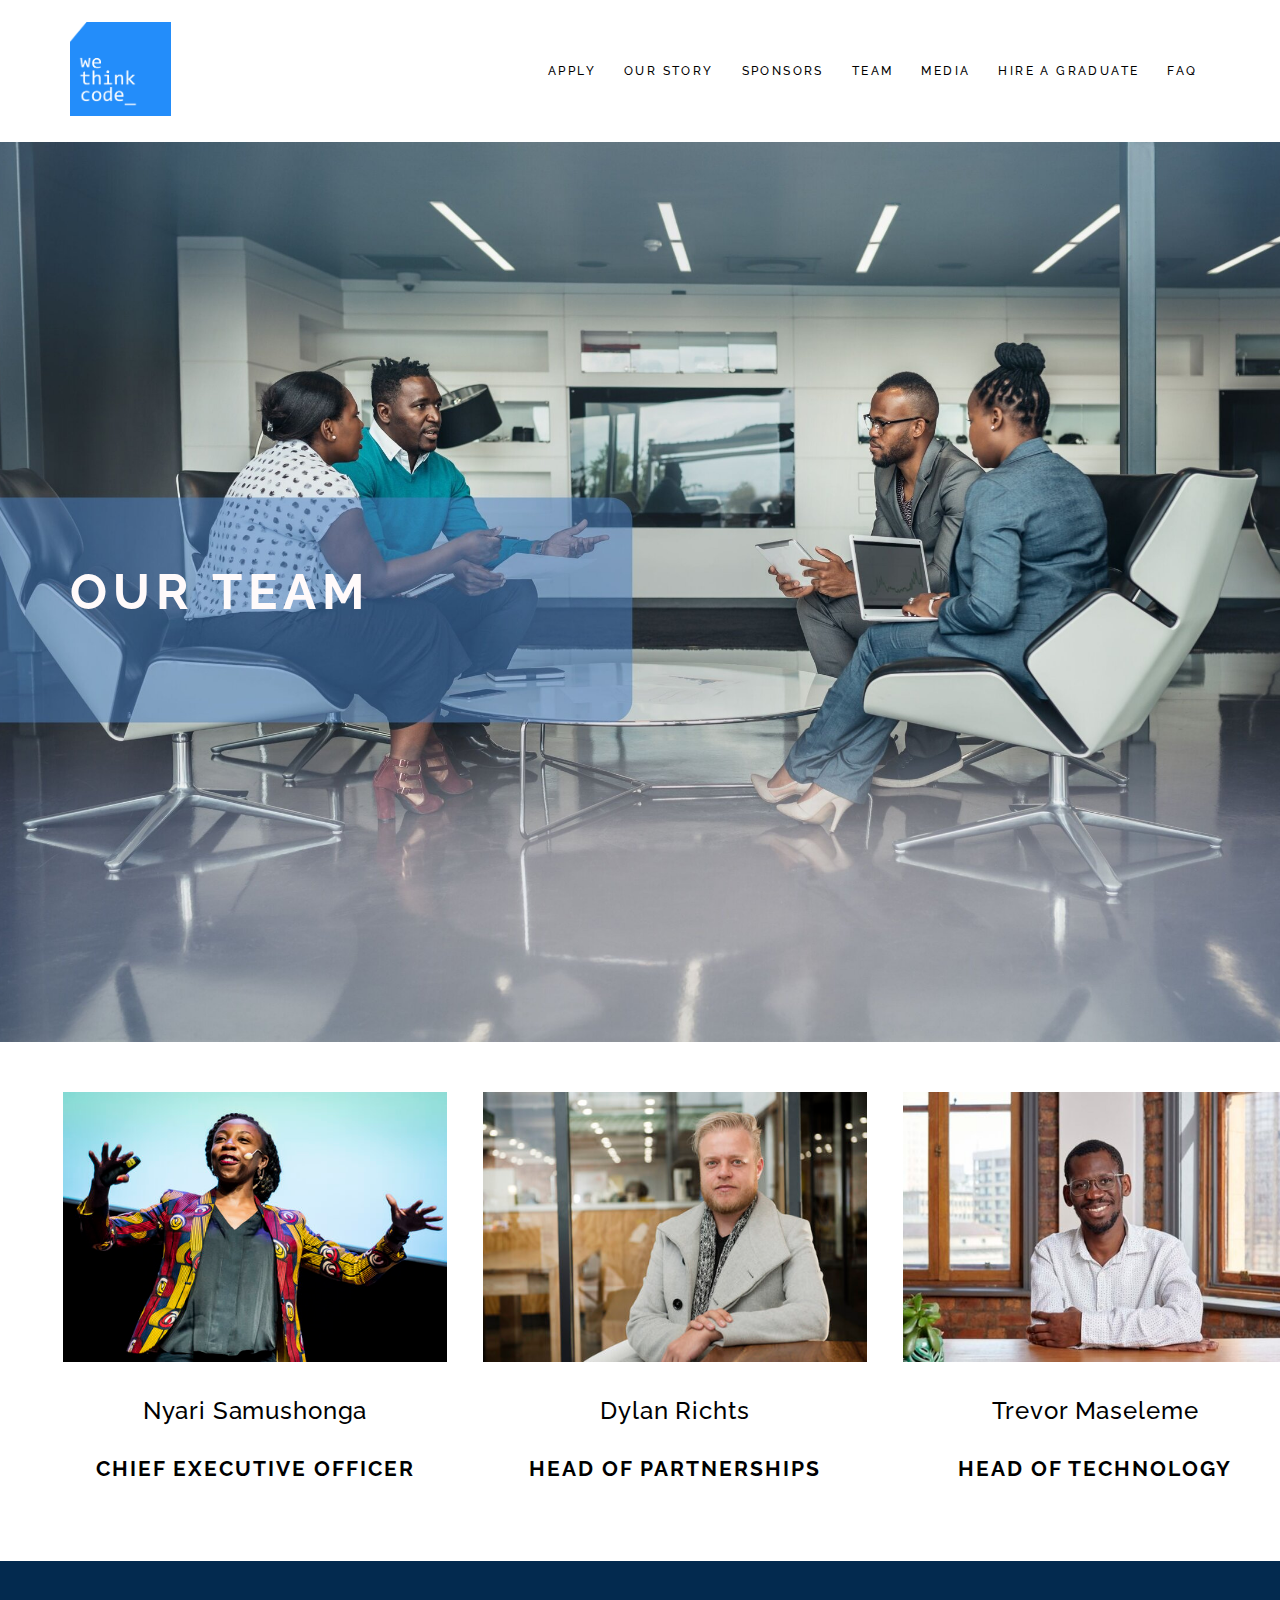
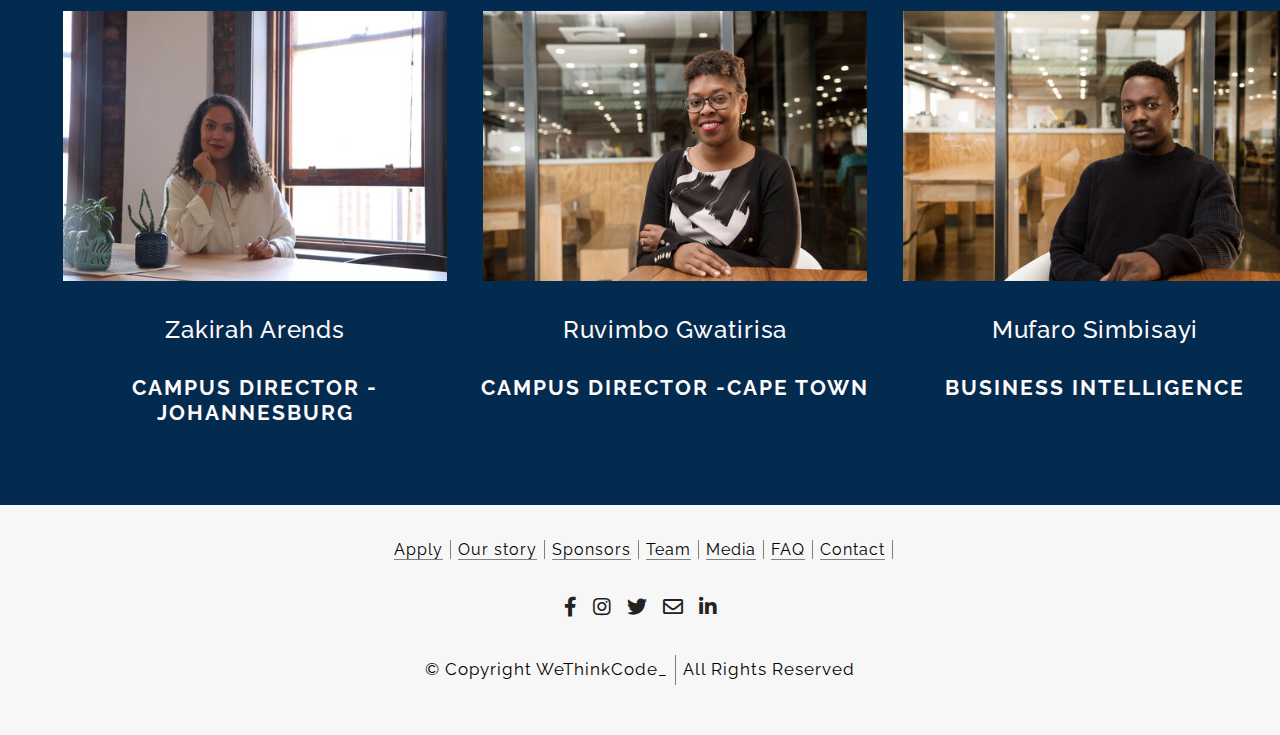
<file: team.html>
<!DOCTYPE html>
<html lang="en">
<head>
    <meta charset="UTF-8">
    <meta name="viewport" content="width=device-width, initial-scale=1.0">
    <meta name="description" content="Wethinkcode is an institution where you can learn how to code for free for 2 years">
    <meta name="author" content="Tavonga">
    <title>Team - WeThinkCode_</title>
    <link rel="icon" type="image/png" href="./img/favicon-16x16.png" sizes="16x16">
    <link rel="stylesheet" href="./css/all.min.css">
    <link rel="stylesheet" href="./css/style.css">
</head>
<body>
    <header class="big-container">
        <a href="index.html"><img id="logo" src="./img/logo.png" alt="WeThinkCode logo"></a>
        <nav class="header-nav">
            <ul>
                <li><a href="apply.html">Apply</a></li>
                <li><a href="ourstory.html">Our story</a></li>
                <li><a href="sponsors.html">Sponsors</a></li>
                <li><a href="team.html">Team</a></li>
                <li><a href="#">Media</a></li>
                <li><a href="#">Hire a graduate</a></li>
                <li><a href="#">faq</a></li>
            </ul>
        </nav>
    </header>
    <section class="team-showcase">
        <h1 class="big-container white-text">OUR TEAM</h1>
    </section>
    <section class="white-team">
        <div class="team-members ">
            <div class="team-member">
                <img src="./img/nyari.jpg" alt="nyari samushonga ceo">
                <p class="black-text">Nyari Samushonga</p>
                <h3 class="black-text">CHIEF EXECUTIVE OFFICER</h3>
            </div>
            <div class="team-member">
                <img src="./img/dylan.jpg" alt="Dylan Richts">
                <p class="black-text">Dylan Richts</p>
                <h3 class="black-text">HEAD OF PARTNERSHIPS</h3>
            </div>
            <div class="team-member">
                <img src="./img/tevormedres.jpg" alt="Trevor Maseleme">
                <p class="black-text">Trevor Maseleme</p>
                <h3 class="black-text">HEAD OF TECHNOLOGY</h3>
            </div>
        </div>
    </section>
    <section class="blue-team">
        <div class="team-members">
            <div class="team-member">
                <img src="./img/Zakirah.jpeg" alt="Zakirah Arends">
                <p class="white-text">Zakirah Arends</p>
                <h3 class="white-text">CAMPUS DIRECTOR - JOHANNESBURG</h3>
            </div>
            <div class="team-member">
                <img src="./img/ruvimbo.jpg" alt="Ruvimbo Gwatirisa">
                <p class="white-text">Ruvimbo Gwatirisa</p>
                <h3 class="white-text">CAMPUS DIRECTOR -CAPE TOWN</h3>
            </div>
            <div class="team-member">
                <img src="./img/mufaro.jpg" alt="Mufaro Simbisayi">
                <p class="white-text">Mufaro Simbisayi</p>
                <h3 class="white-text">BUSINESS INTELLIGENCE</h3>
            </div>
        </div>
    </section>
    <footer>
        <nav class="footer-nav">
            <ul>
                <li><a href="apply.html">Apply</a></li>
                <li><a href="ourstory.html">Our story</a></li>
                <li><a href="sponsors.html">Sponsors</a></li>
                <li><a href="team.html">Team</a></li>
                <li><a href="#">Media</a></li>
                <li><a href="#">FAQ</a></li>
                <li><a href="#">Contact</a></li>
            </ul>
        </nav>
        <div class="footer-icons">
            <i class="fab fa-facebook-f"></i>
            <i class="fab fa-instagram"></i>
            <i class="fab fa-twitter"></i>
            <i class="far fa-envelope"></i>
            <i class="fab fa-linkedin-in"></i>
        </div>
        <div class="copyrights black-text">
            <p class="copytag">&copy; Copyright WeThinkCode_</p>
            <p class="rights-tag">All Rights Reserved</p>
        </div>
    </footer>
</body>
</html>
</file>
<file: css/style.css>
@import url('https://fonts.googleapis.com/css2?family=Oswald:wght@400;500;600&family=Raleway:wght@400;500;600;700;800;900&display=swap');

/*Global styles*/
*{
    margin: 0;
    padding: 0;
    box-sizing: border-box;
    font-family: 'Raleway';
}

p{
    font-size: 17px;
    letter-spacing: 0.85px;
    line-height: 29.75px;
}

h1{
    font-size: 49px;
    font-weight: bold;
    letter-spacing: 5.88px;
    line-height: 53.9px;
}

h2{
    text-align: center;
    padding: 25px 0;
    font-size: 3.2em;
    letter-spacing: 5px;
}

.big-container{
    width: 89%;
    margin: auto;
}

.small-container{
    width: 60%;
    margin: auto;
}

.white-text{
    color: #fffafa;
}

#black-button{
    text-decoration: none;
    text-transform: uppercase;
    color: #ffffff;
    padding: 21px 23px;
    margin: 35px 0;
    background-color: #000000;
    border-radius: 3px;
    font-size: 14px;
    font-weight: 900;
    letter-spacing: 5.6px;
    transition-property: background;
    transition-duration: 0.2s;
    border: none;
    outline: none;
}

#black-button:hover{
    background: rgba(0, 0, 0, 0.801);
}

#submit-btn{
    text-transform: uppercase;
    color: #ffffff;
    padding: 14px 35px;
    margin: 35px 0;
    background-color: #000000;
    font-size: 14px;
    font-weight: 900;
    letter-spacing: 2.6px;
    transition-property: background;
    transition-duration: 0.2s;
    border: none;
    border-radius: 0;
    outline: none;
    align-self: flex-start;
}

#submit-btn:hover{
    background: rgba(0, 0, 0, 0.801);
}

/*Header*/
header{
    display: flex;
    align-items: center;
    justify-content: space-between;
    padding: 22px 0;
}

#logo{
    max-width: 101px;
}

.header-nav ul{
    list-style: none;    
}

.header-nav li{
    display: inline-block;
    text-transform: uppercase;  
    margin: 0 12px;
    padding: 7.5px 0;
    font-size: 12px;
    font-weight: 500;
    letter-spacing: 2.4px;
}

.header-nav li a{
    text-decoration: none;
    color: #000000;
    transition-property: color;
    transition-duration: 0.2s;
}

.header-nav li a:hover{
    color: gray;
}
/*Footer*/
footer{
    background-color: #f7f7f7;
    height: 230px;
    display: flex;
    flex-direction: column;
    align-items: center;
    justify-content: space-between;
    padding: 35px 0 50px 0;
}

.footer-nav ul{
    list-style: none;
    display: inline-flex;
}

.footer-nav li{
    padding: 0 7px;
    border-right: 1px solid gray ;
    letter-spacing: 1px;
}

.footer-nav a{
    text-decoration: none;
    color: black;
    border-bottom: 1px solid gray ;
    transition-property: color;
    transition-duration: 0.2s;
}

.footer-nav a:hover{
    color: gray;
}

.footer-icons{
    display: flex;
    align-items: center;
}

.fab, .far{
    font-size: 20px;
    color: #222;
    padding: 0 8px;
    transition-property: font-size;
    transition-duration: 0.2s;
    transition-timing-function: ease-out;
}

.fab:hover{
    font-size: 25px;
}

.far:hover{
    font-size: 25px;
}

.copyrights{
    display: inline-flex;
}

.copytag{
    padding-right: 7px;
    border-right: 1px solid gray ;
    letter-spacing: 1px;
}

.rights-tag{
    padding-left: 7px;
    letter-spacing: 1px;
}

/*Home Page*/

/*Showcase*/
.home-showcase{
    height: 115vh;
    background-image: url(../img/showcase.png);
    background-position: center;
    background-size: cover;
}

.showcase-container{
    display: flex;
    flex-direction: column;
    align-items: flex-end;
    padding: 50px 0 17px 0;
}

.showcase-heading{
    margin-bottom: 15px;
}

.showcase-heading h1{
    text-align: center;
    width: 500px;
    font-size: 49px;
    font-weight: bold;
    letter-spacing: 5.88px;
    line-height: 53.9px;
}

.showcase-buttons{
    width: 500px;
    display: flex;
    flex-direction: column;
    align-items: center;
}

.showcase-button{
    margin: 18px 0;
    padding: 25px 46px;
    border: 2px solid white;
    text-decoration: none;
    text-transform: uppercase;
    color: white;
    font-weight: bold;
    letter-spacing: 2.4px;
    transition-property: background, color;
    transition-duration: 0.3s;
}

.showcase-button:hover{
    color: #000000;
    background: #f7f7f7;
}

/*Announcement*/
.announcement-container{
    background-color: #4a89be;
    height: 514px;
    display: flex;
}

.announcement{
    display: flex;
    flex-direction: column;
    align-items: center;
}

.application-announcement{
    display: flex;
    flex-direction: column;
    align-items: center;
    justify-content: space-between;
}

.application-announcement h3{
    font-size: 24px;
    letter-spacing: 1.2px;
}

.divider{
    margin-bottom: 35px;
    border-top: 1px solid #f7f7f7;
    width: 100%;
}

.covid-announcement p{
    text-align: center;
    font-size: 24px;
    font-weight: 600;
    letter-spacing: 1.2px;
    line-height: 40.8px;
}

.covid-announcement p a{
    text-decoration: none;
    font-weight: 700;
    color: #f7f7f7;
    border-bottom: 1px solid #f7f7f7;
    line-height: 3.5em;
}

.covid-announcement p a:hover{
    color: rgba(256, 256, 256, 0.7);
}

/*Our Story*/
.our-story{
    height: 240px;
    background-color: #f7f7f7;
}

.our-story h2{
    text-align: center;
    padding: 25px 0;
    font-size: 3.2em;
    letter-spacing: 5px;
}

.our-story p{
    margin-top: 10px;
    font-size: 17px;
    letter-spacing: 0.85px;
    line-height: 29.75px;
}

/*Group image*/
.group-image{
    width: 100%;
    margin-bottom: -3.8px;
    padding: 0;
}

/*Recording the future*/
.future-container{
    background-color: #4a89be;
    height: 265px;
    margin-top: 0;
}

.recording-the-future h2{
    text-align: center;
    padding: 25px 0;
    font-size: 3.2em;
    letter-spacing: 5px;
}

.recording-the-future p{
    margin-top: 10px;
    font-size: 17px;
    letter-spacing: 0.85px;
    line-height: 29.75px;
}

/*Values*/
.values-container{
    background-color: #f7f7f7;
    height: 265px;
}

.our-values h2{
    text-align: center;
    padding: 27px 0;
    font-size: 3.1em;
    letter-spacing: 5px;
}

.our-values p{
    margin-top: 10px;
    font-size: 17px;
    letter-spacing: 0.85px;
    line-height: 29.75px;
}

/*Values Grid*/
.values-grid-container{
    background-color: #f7f7f7;
    margin-bottom: 50px;
}

.values-grid{
    display: grid;
    grid-template-columns: repeat(4, 1fr);
    grid-gap: 35px;
    height: 40vh;
   
}

/*THE COMPROMISE*/

.grit-image{
    background-image: url(../img/grit.jpg);
    background-position: center;
    background-size: cover;
    display: flex;
    flex-direction: column;
    align-items: center;
    justify-content: center;
}

.grit-image h4{
    font-size: 1.5em;
    margin-bottom: 4px;
    letter-spacing: 1.2px;
}

.grit-image p{
    font-weight: 600;
}

.curiosity-image{
    background-image: url(../img/curiosity.png);
    background-position: center;
    background-size: cover;
    display: flex;
    flex-direction: column;
    align-items: center;
    justify-content: center;
}

.curiosity-image h4{
    font-size: 1.5em;
    margin-bottom: 4px;
    letter-spacing: 1.2px;
}

.curiosity-image p{
    font-weight: 600;
}

.ubuntu-image{
    background-image: url(../img/ubuntu.png);
    background-position: center;
    background-size: cover;
    display: flex;
    flex-direction: column;
    align-items: center;
    justify-content: center;
}

.ubuntu-image h4{
    font-size: 1.5em;
    margin-bottom: 4px;
    letter-spacing: 1.2px;
}

.ubuntu-image p{
    font-weight: 600;
}

.responsibility-image{
    background-image: url(../img/responsibility.png);
    background-position: center;
    background-size: cover;
    display: flex;
    flex-direction: column;
    align-items: center;
    justify-content: center;
}

.responsibility-image h4{
    font-size: 1.5em;
    margin-bottom: 4px;
    letter-spacing: 1.2px;
}

.responsibility-image p{
    font-weight: 600;
}

/*Top Tech Talent*/
.tech-talent-container{
    background-color: #229496;
    height: 380px;
    display: flex;
}

.tech-talent{
    display: flex;
    flex-direction: column;
    align-items: center;
}

.tech-talent h2{
    text-align: center;
    padding: 25px 0;
    font-size: 3.2em;
    letter-spacing: 5px;
}

.tech-talent p{
    margin-top: 10px;
    font-size: 17px;
    letter-spacing: 0.85px;
    line-height: 29.75px;}

/*Stats*/
.stats-container{
    background-color: #939394;
    height: 327.297px;
}

.stats{
    display: grid;
    grid-template-columns: repeat(3, 1fr);
    grid-gap: 35px;
    padding-top: 50px;
}

.grid-stat h2{
    font-size: 90px;
    font-weight: normal;
    text-align: center;
    letter-spacing: 5px;
}

.grid-stat p{
    font-size: 24px;
    font-weight: normal;
    line-height: 40.8px;
    letter-spacing: 1.2px;
    margin-top: 15px;
    text-align: center;
}

/*Apply Page*/
.apply-showcase{
    background-image: url(../img/campus1.jpg);
    height: 516px;
    background-size: cover;
    background-repeat: no-repeat;
    background-position-y: center;
}

.apply-showcase-content{
    width: 600px;
    display: flex;
    flex-direction: column;
    padding: 90px 0;
}

.apply-showcase-content h1{
    text-align: center;
    padding: 40px 0;
}

.apply-showcase-content p{
    font-size: 1.3em;
    font-weight: 700;
}

/*Apply - How it works*/
.how-it-works-container{
    background-color: #4a89be;
    height: 290px;   
    margin-bottom: 35px;
}

.how-it-works h2{
    padding: 40px 0;
}

/*video showcase*/

/*THIS CODE RIGHT HERE BOOOOIIII... TOOK ME MORE THAN 2 HOURS TO FIGURE IT OUT*/
iframe{
    display: flex;
    margin: auto;
}

/*Application Journey*/
.application-journey-container{
    margin-top: 35px;
    background-color: #229495;
    display: flex;
    flex-direction: row;
    justify-content: space-between;
}

.application-left{
    width: 32%;
    margin: 170px 0 0 50px;
}

.application-left h2{
    font-size: 50px;
    padding-bottom: 120px;
}

.application-right{
    display: flex;
    flex-direction: column;
    padding: 20px 100px 0 40px;
}

.application-right h2{
    margin-bottom: 70px;
}

.application-right-content{
    padding: 0 90px 50px 85px;
}

.application-right-content h3{
    font-size: 1.5em;
    padding-bottom: 20px;
}

.application-right button{
    align-self: center;
}

/*Our story page styling*/
.story-showcase{
    background-image: url(../img/buildings.jpg);
    background-repeat: no-repeat;
    background-position: center;
    background-size: cover;
    height: 130vh;
}

.tiny-container{
    width: 28%;
    margin: auto;
}

.tiny-container h1{
    font-weight: 400;
    text-align: center;
    padding: 40px 0 30px 0;
}

.tiny-container p{
    font-weight: 700;
}

.the-founders{
    height: 80vh;
}

.the-founders h2{
    font-weight: 400;
}

.founder-faces{
    display: flex;
    align-items: center;
    justify-content: space-between;
    padding: 50px 0;
}

.founder img{
    width: 250px;
}

.founder h3{
    text-align: center;
    font-size: 1em;
    letter-spacing: 1px;
    padding: 30px 0;
}

/*Sponsors Page*/

.sponsors-showcase{
    background-image: url(../img/meeting.jpg);
    background-size: cover;
    background-position: center;
    height: 100vh;
    display: flex;
}

.sponsors-showcase div{
    text-align: center;
    margin-right: 60vw;
    margin-bottom: 50vh;
}

.togetherness{
    background-color: #4a89be;
    padding: 35px 0;
}

.togetherness p{
    padding-bottom: 35px;
}

.mentorship{
    background-image: url(../img/mentorship.jpg);
    background-position: center;
    background-size: cover;
    height: 65vh;
}

.partner h2{
    margin-bottom: 1.5em;
}

.partner h3{
    padding: 0 5px;
    letter-spacing: 2px;
    line-height: 2;
    font-size: 1.3em;
    font-family: 'Oswald', sans-serif;
}

.sponsor-form{
    display: flex;
    flex-direction: column;
    padding: 35px 0;
}

.sponsor-form label{
    padding: 3px 0;
}

.sponsor-form input{
    background-color: #fafafa;
    border: 1px solid #cccccc;
    border-radius: 2px;
    outline: none;
    margin: 5px 0 28px 0;
    padding: 12px;
}

#name-group{
    display: grid;
    grid-template-columns: repeat(2, 1fr);
    padding-bottom: 20px;
}

#name-group input{
    margin:0 ;
}

#name-group #first-name{
    margin-right: 20px;
}

#name-group p{
    font-size: 12px;
}

.sponsor-form textarea{
    background-color: #fafafa;
    border: 1px solid #cccccc;
    border-radius: 2px;
    outline: none;
    margin: 5px 0 0 0;
    padding: 12px;
}

.corporate-sponsors h2{
    text-align: center;
}

.corporate-sponsors p{
    text-align: center;
    padding: 0 80px;
}

.sponsors-grid{
    display: grid;
    grid-template-columns: repeat(6, 1fr);
    grid-gap: 30px 17px;
    padding: 70px 0;
}

.sponsors-grid a{
    text-align: center;
    margin: auto;
}

.sponsors-grid img{
   width: 155px;
}

/*OUR TEAM*/

.team-showcase{
    background-image: url(../img/team.jpg);
    background-size: cover;
    background-position: center;
    height: 100vh;
    display: flex;
}

.blue-team{
    background-color: #032a4f;
}

.team-members{
    display: grid;
    grid-template-columns: repeat(3, 1fr);
    grid-gap: 20px;
    padding: 50px 55px;
}

.team-member img{
    height: 270px;
    width: 400px;
    padding: 0 8px;
}

.team-member p{
    text-align: center;
    font-size: 1.5em;
    font-weight: 500;
    padding: 30px 0;
}

.team-member h3{
    text-align: center;
    letter-spacing: 2px;
    font-weight: 700;
    font-size: 1.3em;
    padding: 0 0 30px 0;
}
</file>
